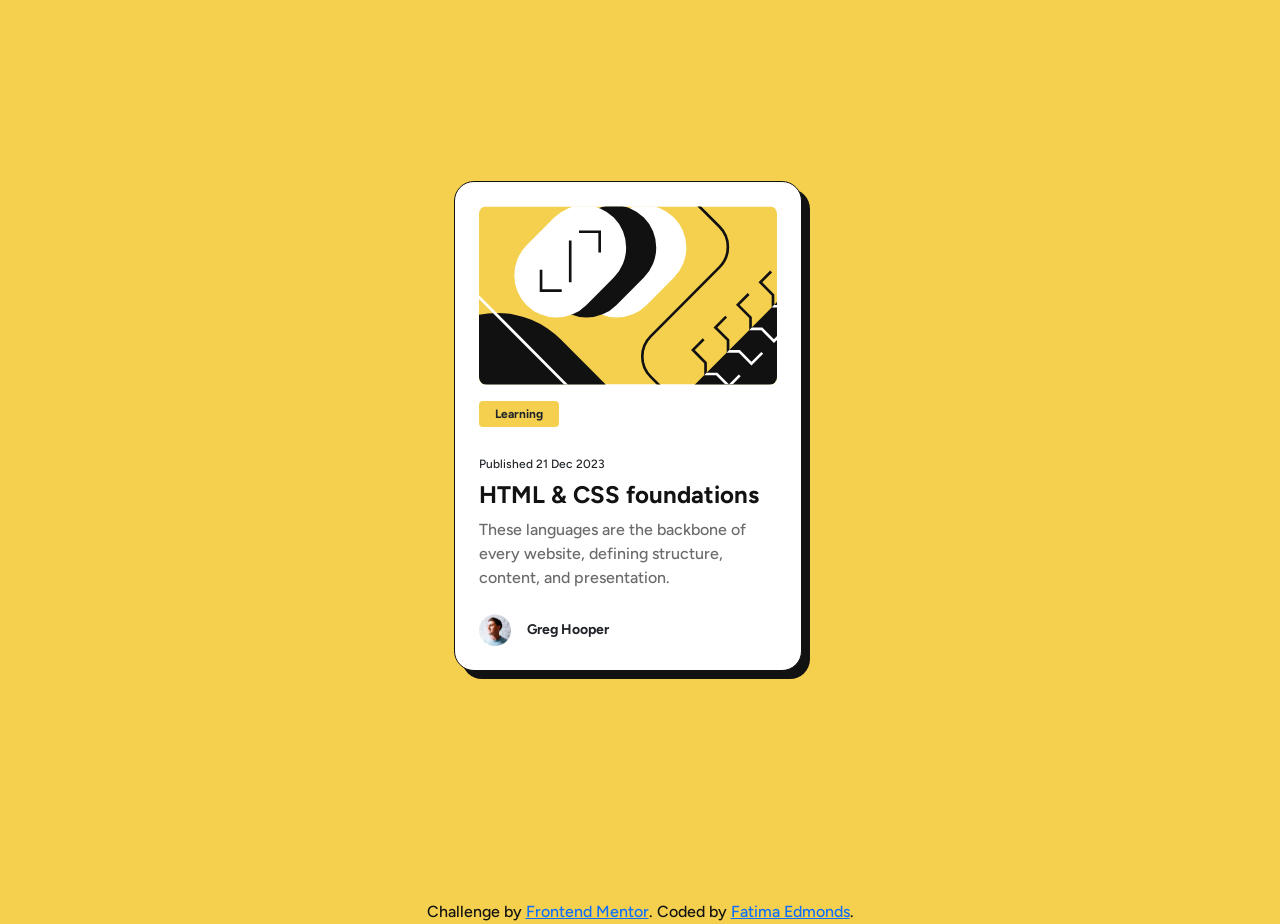
<file: blog-preview-card/index.html>
<!DOCTYPE html>
<html lang="en">
<head>
  <meta charset="UTF-8">
  <meta name="viewport" content="width=device-width, initial-scale=1.0"> <!-- displays site properly based on user's device -->
  
  

<link
  href="https://cdn.jsdelivr.net/npm/bootstrap@5.3.3/dist/css/bootstrap.min.css"
  rel="stylesheet"
>

  
  <link rel="stylesheet" href="style.css">


  <link href="https://fonts.googleapis.com/css2?family=Figtree:wght@500;800&display=swap" rel="stylesheet">
  <link rel="icon" type="image/png" sizes="32x32" href="./assets/images/favicon-32x32.png">
  <link rel="preconnect" href="https://fonts.googleapis.com">
  <link rel="preconnect" href="https://fonts.gstatic.com" crossorigin>
  
  <title>Frontend Mentor | Blog preview card</title>

</head>

<body>

  <main class="container min-vh-100 d-flex align-items-center">
  <div class="row justify-content-center w-100">
    <div class="col-11 col-sm-8 col-md-6 col-lg-5 col-xl-4">
    
<article class="card p-4">
  <img
    src="./assets/images/illustration-article.svg"
    class="card-img-top rounded-3"
    alt="Colorful illustration representing HTML and CSS"
  >

  <div class="card-body px-0 pb-0">
    <span class="tag d-inline-block fw-bold px-3 py-1 rounded-1">
      Learning
    </span>

    <p class="date mt-3 mb-2">Published 21 Dec 2023</p>

    <h1 class="card-title fw-bold">
      HTML &amp; CSS foundations
    </h1>

    <p class="card-text desc">
      These languages are the backbone of every website,
      defining structure, content, and presentation.
    </p>

    <div class="author d-flex align-items-center gap-3 mt-4">
      <img
        src="./assets/images/image-avatar.webp"
        alt="Greg Hooper"
        width="32"
        height="32"
      >
      <span class="fw-bold">Greg Hooper</span>
    </div>
  </div>
</article>
    </div>
  </div>
  </main>
  
  
  <footer class="attribution">
    Challenge by <a href="https://www.frontendmentor.io?ref=challenge">Frontend Mentor</a>. 
    Coded by <a href="#">Fatima Edmonds</a>.
  </footer>
</body>
</html>
</file>
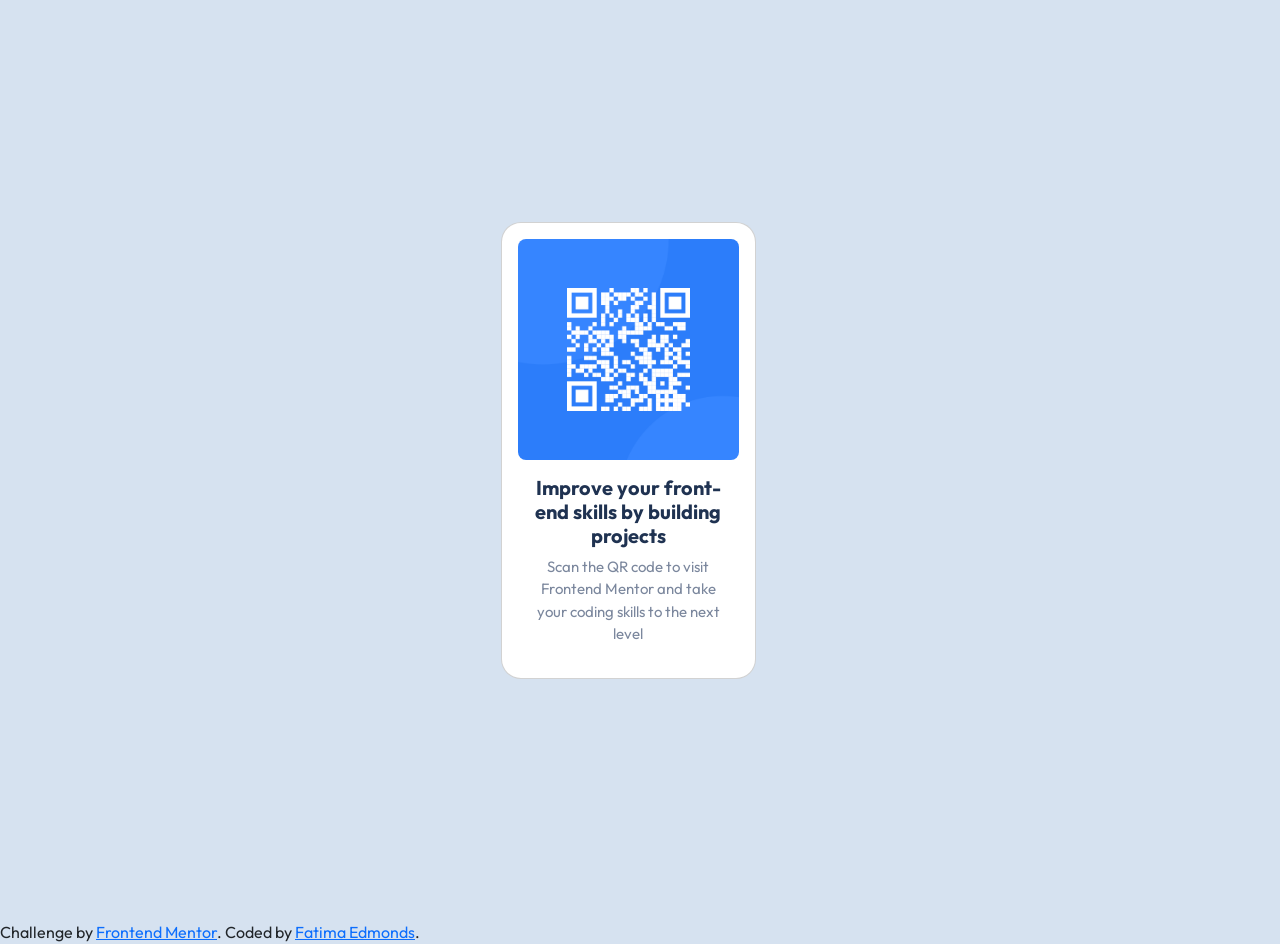
<file: qr-code-component/index.html>
<!DOCTYPE html>
<html lang="en">
<head>
  <meta charset="UTF-8">
  <meta name="viewport" content="width=device-width, initial-scale=1.0"> <!-- displays site properly based on user's device -->

  <link rel="icon" type="image/png" sizes="32x32" href="./images/favicon-32x32.png">
  
  <title>Frontend Mentor | QR code component</title>


<link
  href="https://cdn.jsdelivr.net/npm/bootstrap@5.3.3/dist/css/bootstrap.min.css"
  rel="stylesheet"
>

<link rel="stylesheet" href="style.css">
<link href="https://fonts.googleapis.com/css2?family=Outfit:wght@400;700&display=swap" rel="stylesheet">

</head>
<body>
  
  
<main class="container min-vh-100 d-flex align-items-center">
  <div class="row justify-content-center w-100">
    <div class="col-11 col-sm-8 col-md-6 col-lg-4 col-xl-3">

      <div class="card text-center p-3">
        <img
          src="./images/image-qr-code.png"
          class="card-img-top rounded-3"
          alt="QR code linking to Frontend Mentor"
        >

        <div class="card-body">
          <h1 class="card-title fs-5 fw-bold">
            Improve your front-end skills by building projects
          </h1>

          <p class="card-text">
            Scan the QR code to visit Frontend Mentor and take your coding skills to the next level
          </p>
        </div>
      </div>

    </div>
  </div>
</main>


  <footer class="attribution">
    Challenge by <a href="https://www.frontendmentor.io?ref=challenge">Frontend Mentor</a>. 
    Coded by <a href="#">Fatima Edmonds</a>.
  </footer>
</body>
</html>
</file>
<file: blog-preview-card/style.css>
* {
    box-sizing: border-box;
    margin: 0;
    padding: 0;
}

body {
    height:100vh;
    display: flex;
    flex-direction: column;
    justify-content: center;
    align-items: center;
    gap: 24px;
    padding: 24px;
    background-color: #f4d04e;
    font-family: "Figtree", sans-serif;
    font-size: 16px;
    font-weight: 500;
    color: 121212;
}


body {
  background-color: #f4d04e;
  font-family: "Figtree", sans-serif;
  color: #121212;
}

.card {
  width: 100%;
  max-width: 384px;
  margin-inline: auto;
  border: 1px solid #121212;
  border-radius: 20px;
  box-shadow: 8px 8px 0 #121212;
}

.tag {
  background-color: #f4d04e;
  font-size: 14px;
}

.date {
  font-size: 14px;
}

.card-title {
  font-size: 24px;
  font-weight: 800;
  color: #121212;
}

.card-text {
  color: #6b6b6b;
  line-height: 1.5;
}

.author {
  font-size: 14px;
}


.tag {
    display: inline-block;
    background-color: #f4d04e;
    padding: 12px;
    border-radius: 4px;
    font-size: 12px;
    font-weight: 700;
    margin-bottom: 12px;
}

.date {
    font-size: 12px;
    margin-bottom: 12px;
}

.desc {
    font-size: 12px;
    margin-bottom: 12px;
    font-size: 16px;
font-weight: 500;
color: hsl(0, 0%, 42%);
line-height: 1.5;
}

.author {
    display: flex;
    align-items: center ;
    gap: 12px;
    font-size: 14px;
    font-weight: 700;
}

.card h1 {
  font-size: 24px;
  font-weight: 800;
  color: hsl(0, 0%, 7%);
}
</file>
<file: qr-code-component/style.css>
* {
  box-sizing: border-box;
}


body {
  background-color: hsl(212, 45%, 89%);
  font-family: 'Outfit', sans-serif;
}

.card {
  max-width: 320px;
  width: 100%;
  border-radius: 20px;
}

.card-title {
  color: hsl(218, 44%, 22%);
}

.card-text {
  font-size: 15px;
  color: hsl(220, 15%, 55%);
}


.qr-card {
  background-color: white;
  width: 320px;
  padding: 16px;
  border-radius: 20px;
  max-width: calc(100% - 32px);
}

.qr-card img {
  width: 100%;
  border-radius: 10px;
  display: block;
}

.qr-card h1 {
  text-align: center;
  font-size: 22px;
  font-weight: 700;
  color: hsl(218, 44%, 22%);
}

.attribution {
  margin-top: 20px;
}

.qr-card p {
  text-align: center;
  font-size: 15px;
  font-weight: 400;
  color: hsl(220, 15%, 55%);
}
</file>
